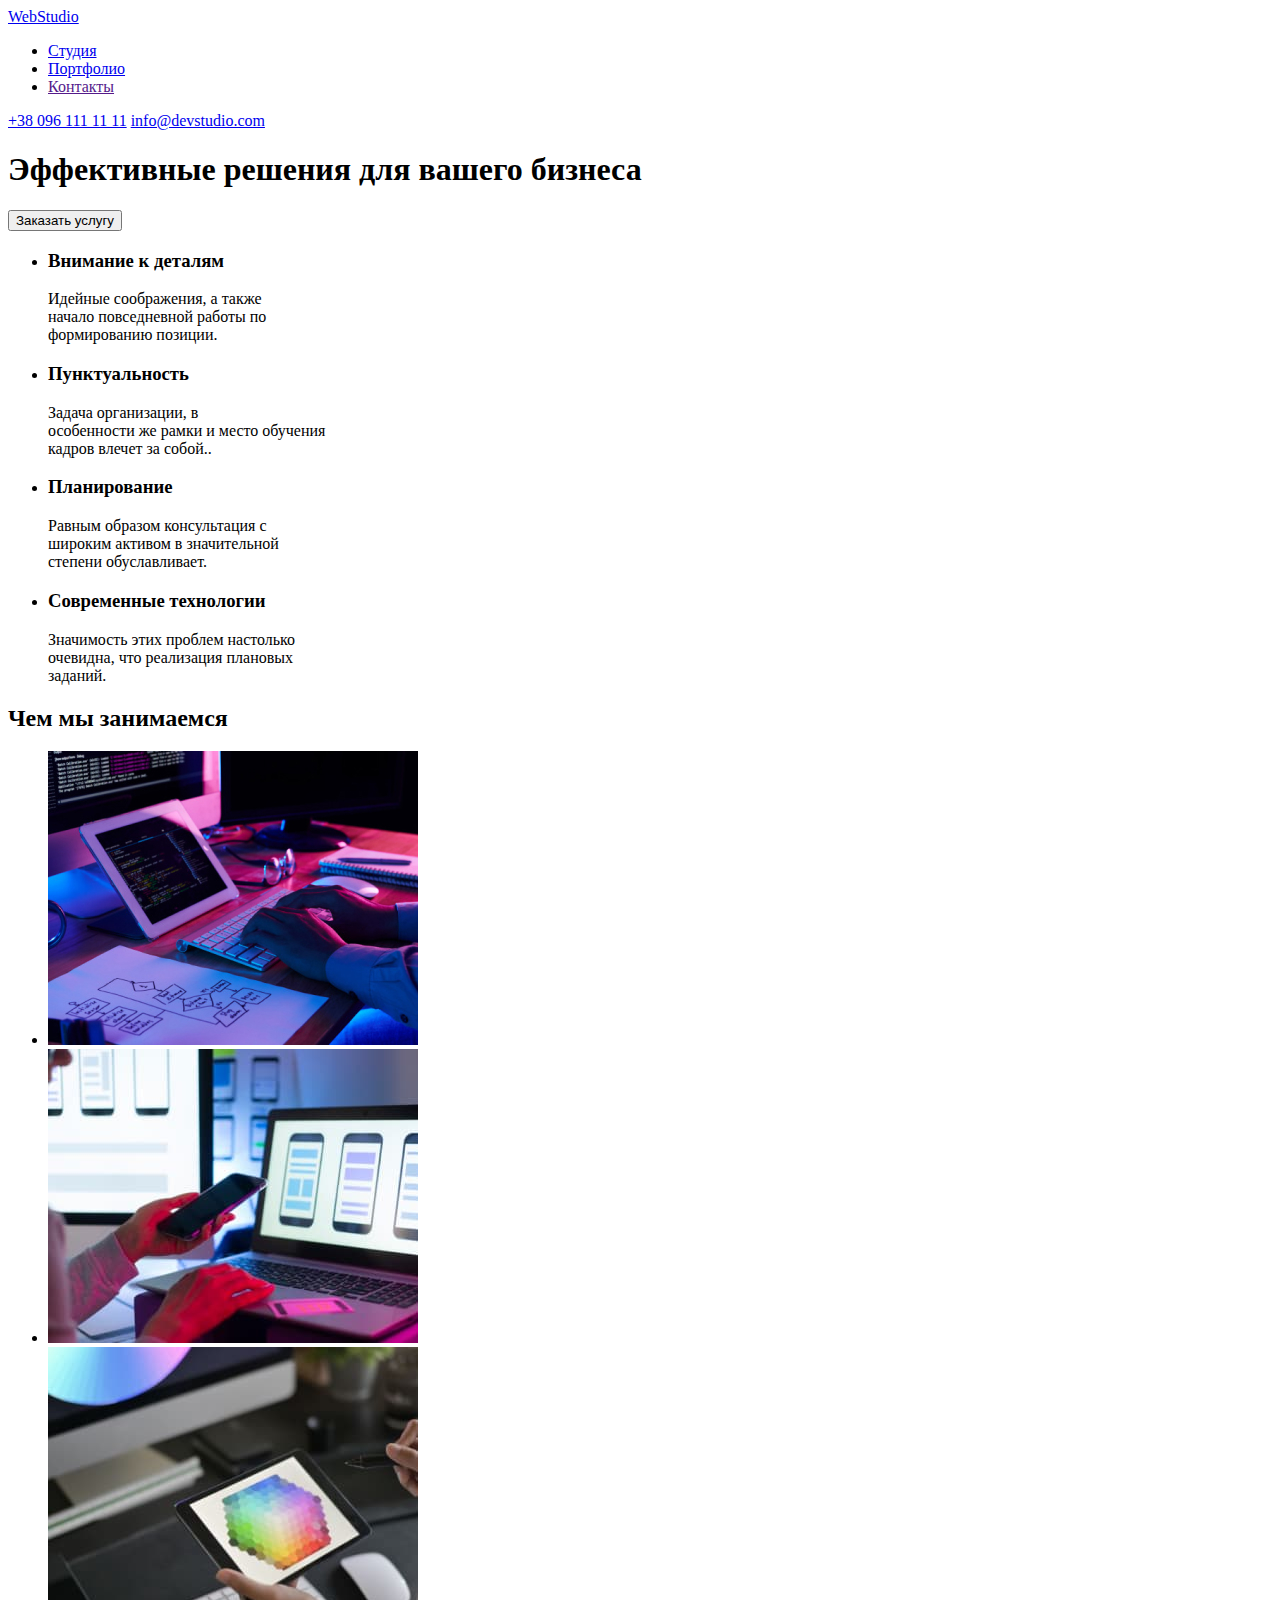
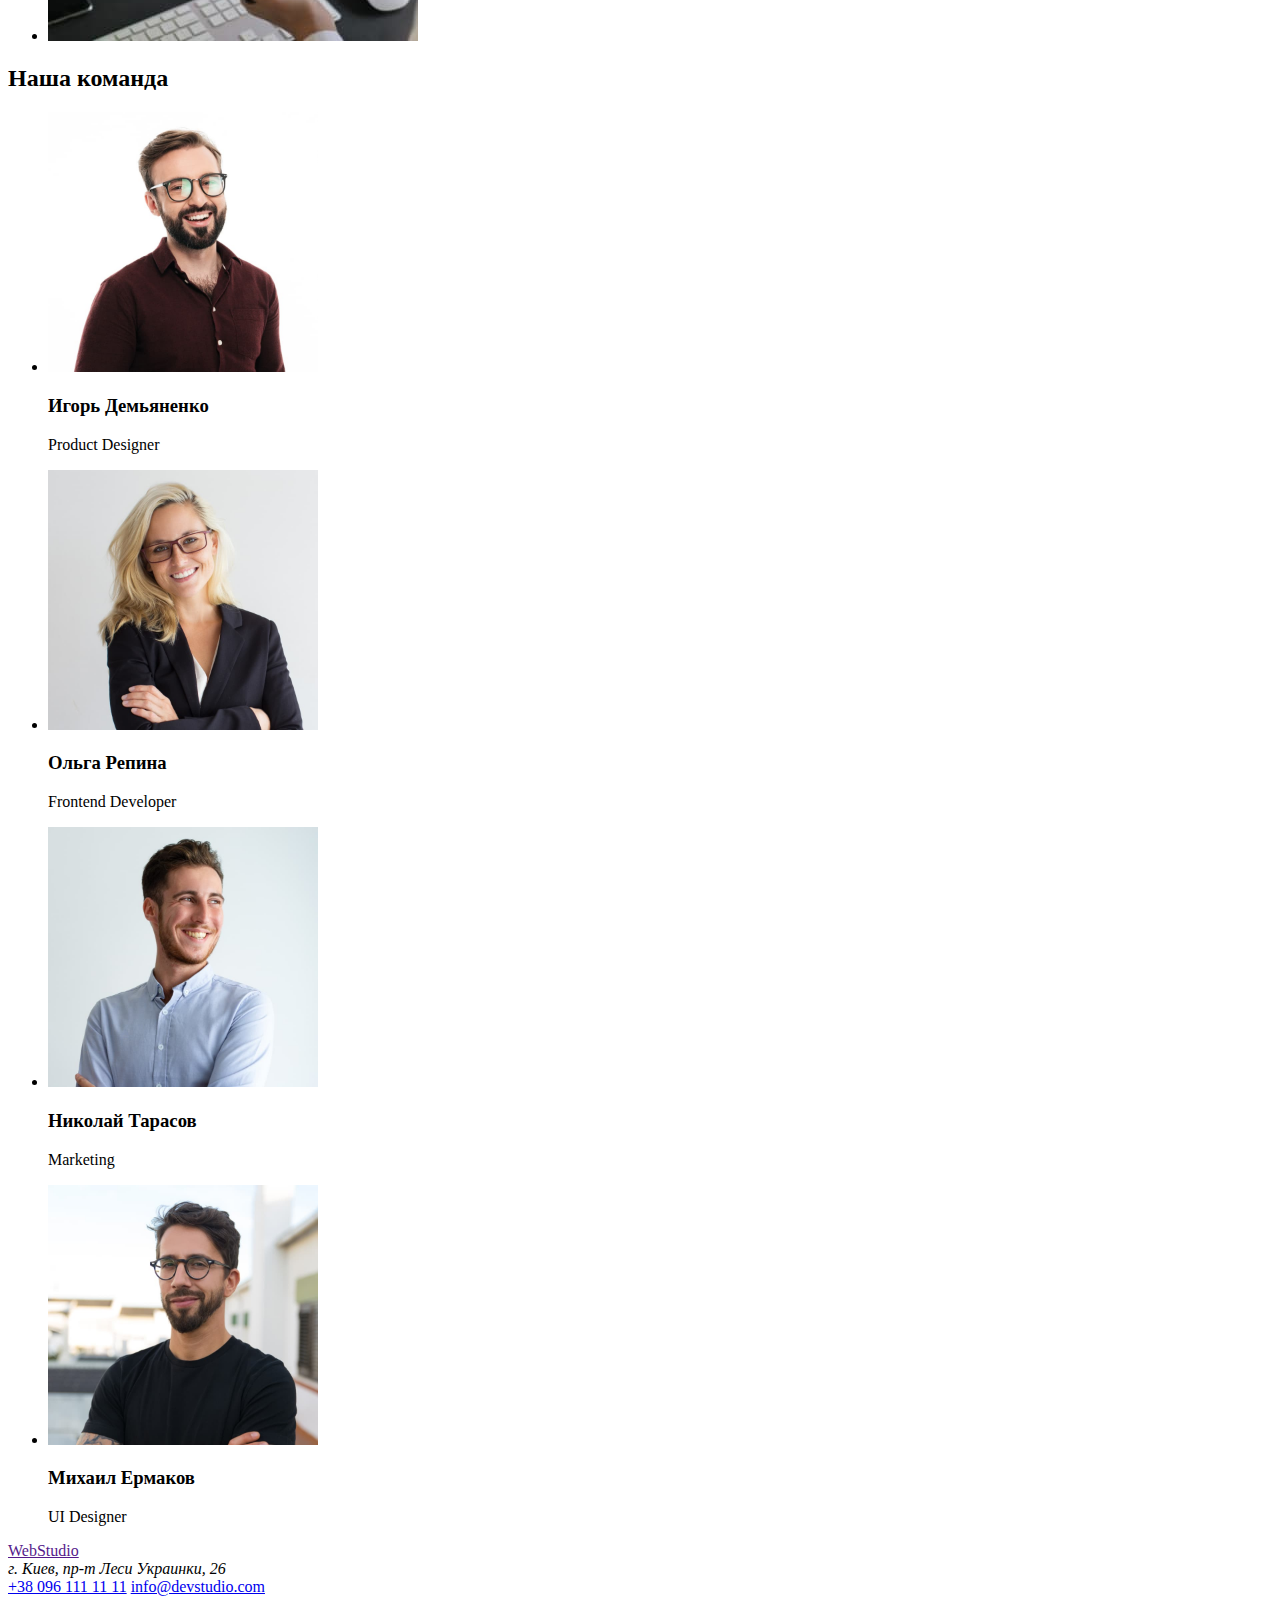
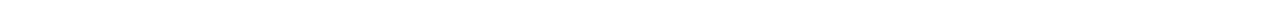
<file: index.html>
<!DOCTYPE html>
<html lang="ru">
  <head>
    <meta charset="UTF-8" />
    <meta http-equiv="X-UA-Compatible" content="IE=edge" />
    <meta name="viewport" content="width=device-width, initial-scale=1.0" />
    <title>goit-markup-hw-01.</title>
  </head>
  <body>
    <header>
      <a href="/"> WebStudio </a>
      <nav>
        <ul>
          <li><a href="index.html">Cтудия</a></li>
          <li><a href="portfolio.html">Портфолио</a></li>
          <li><a href="">Контакты</a></li>
        </ul>
      </nav>
      <div>
        <a href="tel:+380961111111">+38 096 111 11 11</a>
        <a href="info@devstudio.com">info@devstudio.com</a>
      </div>
    </header>
    <main>
      <section>
        <h1>Эффективные решения для вашего бизнеса</h1>
        <button type="button">Заказать услугу</button><a href=""></a>
      </section>
      <section>
        <ul>
          <li>
            <h3>Внимание к деталям</h3>
            <p>
              Идейные соображения, а также<br />
              начало повседневной работы по<br />
              формированию позиции.
            </p>
          </li>
          <li>
            <h3>Пунктуальность</h3>
            <p>
              Задача организации, в <br />
              особенности же рамки и место обучения <br />
              кадров влечет за собой..
            </p>
          </li>
          <li>
            <h3>Планирование</h3>
            <p>
              Равным образом консультация с<br />
              широким активом в значительной <br />
              степени обуславливает.
            </p>
          </li>
          <li>
            <h3>Современные технологии</h3>
            <p>
              Значимость этих проблем настолько <br />
              очевидна, что реализация плановых<br />
              заданий.
            </p>
          </li>
        </ul>
      </section>
      <section>
        <h2>Чем мы занимаемся</h2>
        <ul>
          <li>
            <img
              src="images/first-image.jpg"
              width="370"
              alt="Человек печатает на клавиатуре"
            />
          </li>
          <li>
            <img
              src="images/second-image.jpg"
              width="370"
              alt="Человек смотрит в телефон"
            />
          </li>
          <li>
            <img
              src="images/third-image.jpg"
              width="370"
              alt="Человек рисует на планшете"
            />
          </li>
        </ul>
      </section>
      <section>
        <h2>Наша команда</h2>
        <ul>
          <li>
            <img src="images/igor-img.jpg" alt="Мужчина в очках" width="270" />
            <h3>Игорь Демьяненко</h3>
            <p>Product Designer</p>
          </li>
          <li>
            <img
              src="images/olga-img.jpg"
              width="270"
              alt="Девушка в очках и костюме"
            />
            <h3>Ольга Репина</h3>
            <p>Frontend Developer</p>
          </li>
          <li>
            <img
              src="images/nikolay-img.jpg"
              alt="Улыбающийся мужчина"
              width="270"
            />
            <h3>Николай Тарасов</h3>
            <p>Marketing</p>
          </li>
          <li>
            <img
              src="images/mikhail-img.jpg"
              alt="Мужчина в очках"
              width="270"
            />
            <h3>Михаил Ермаков</h3>
            <p>UI Designer</p>
          </li>
        </ul>
      </section>
    </main>
    <footer>
      <a href="">WebStudio</a>
      <address>г. Киев, пр-т Леси Украинки, 26</address>
      <div>
        <a href="tel:+380961111111">+38 096 111 11 11</a>
        <a href="info@devstudio.com">info@devstudio.com</a>
      </div>
    </footer>
  </body>
</html>
</file>
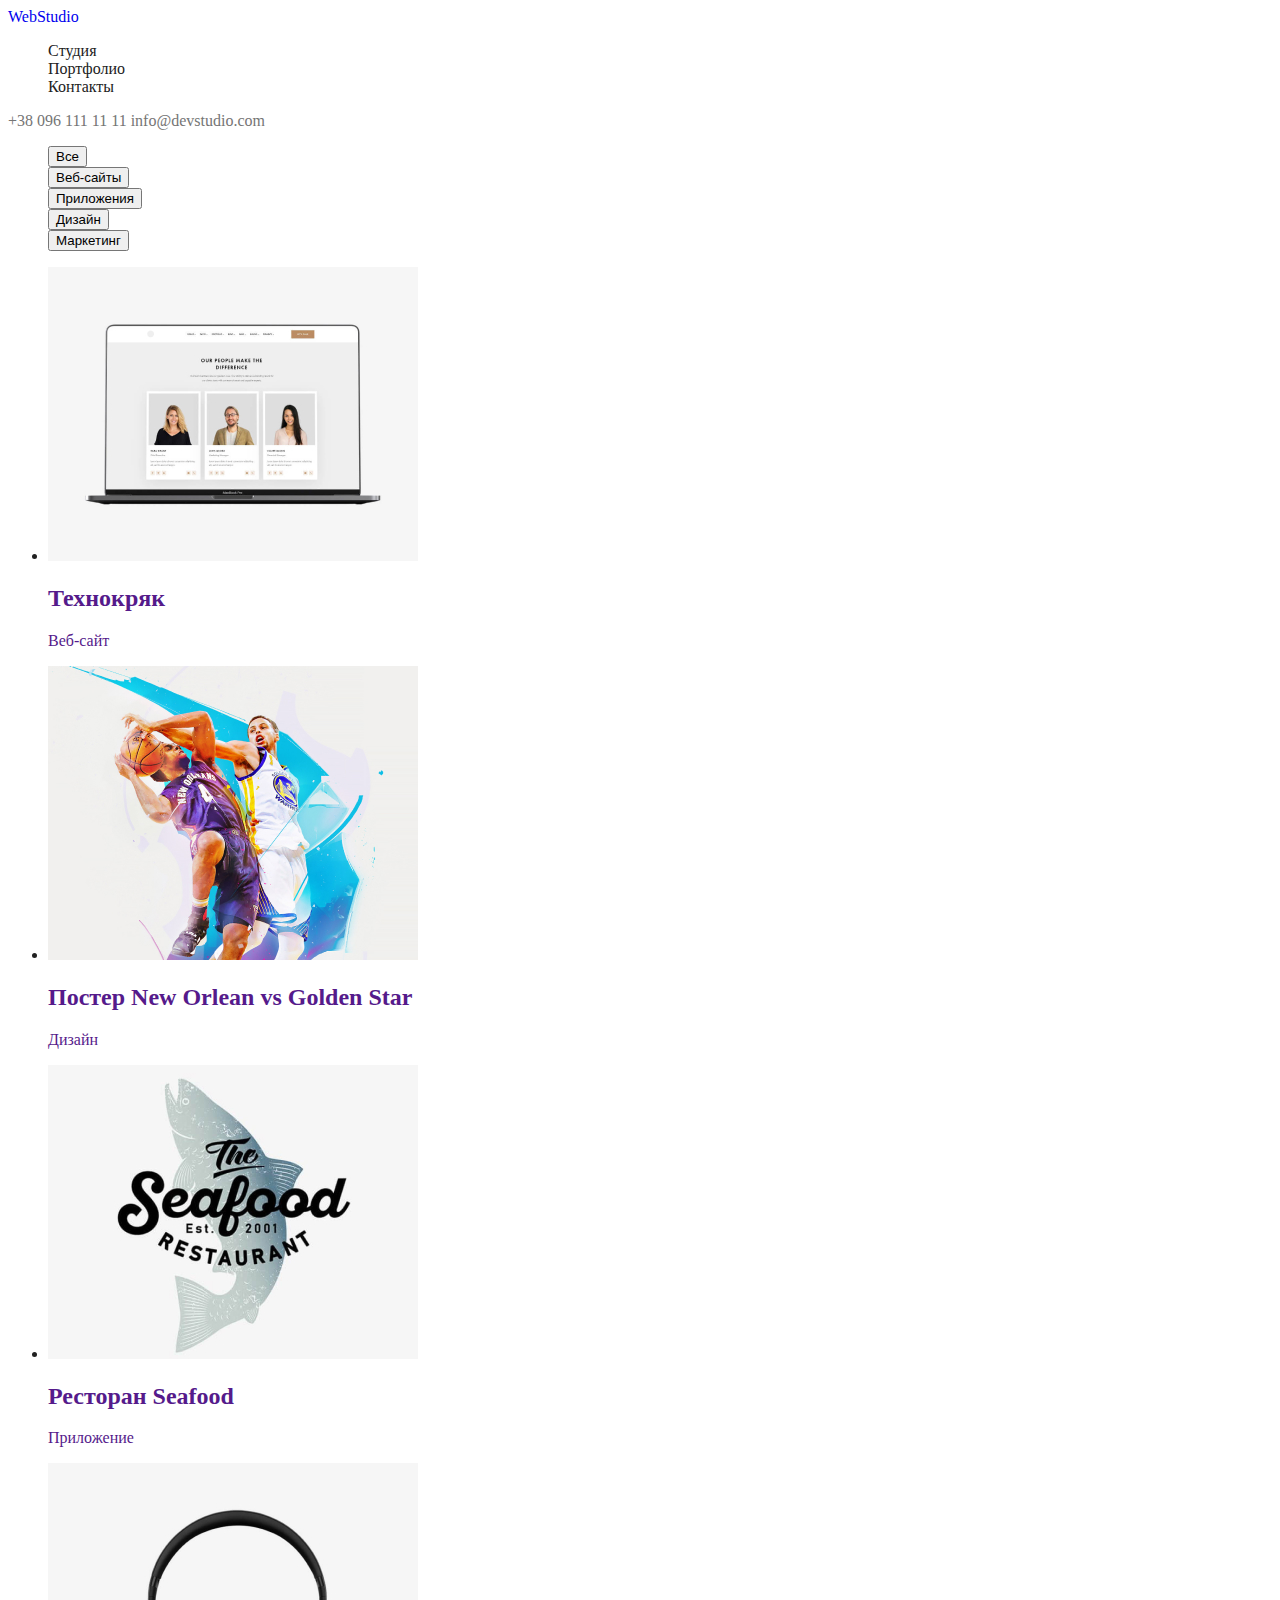
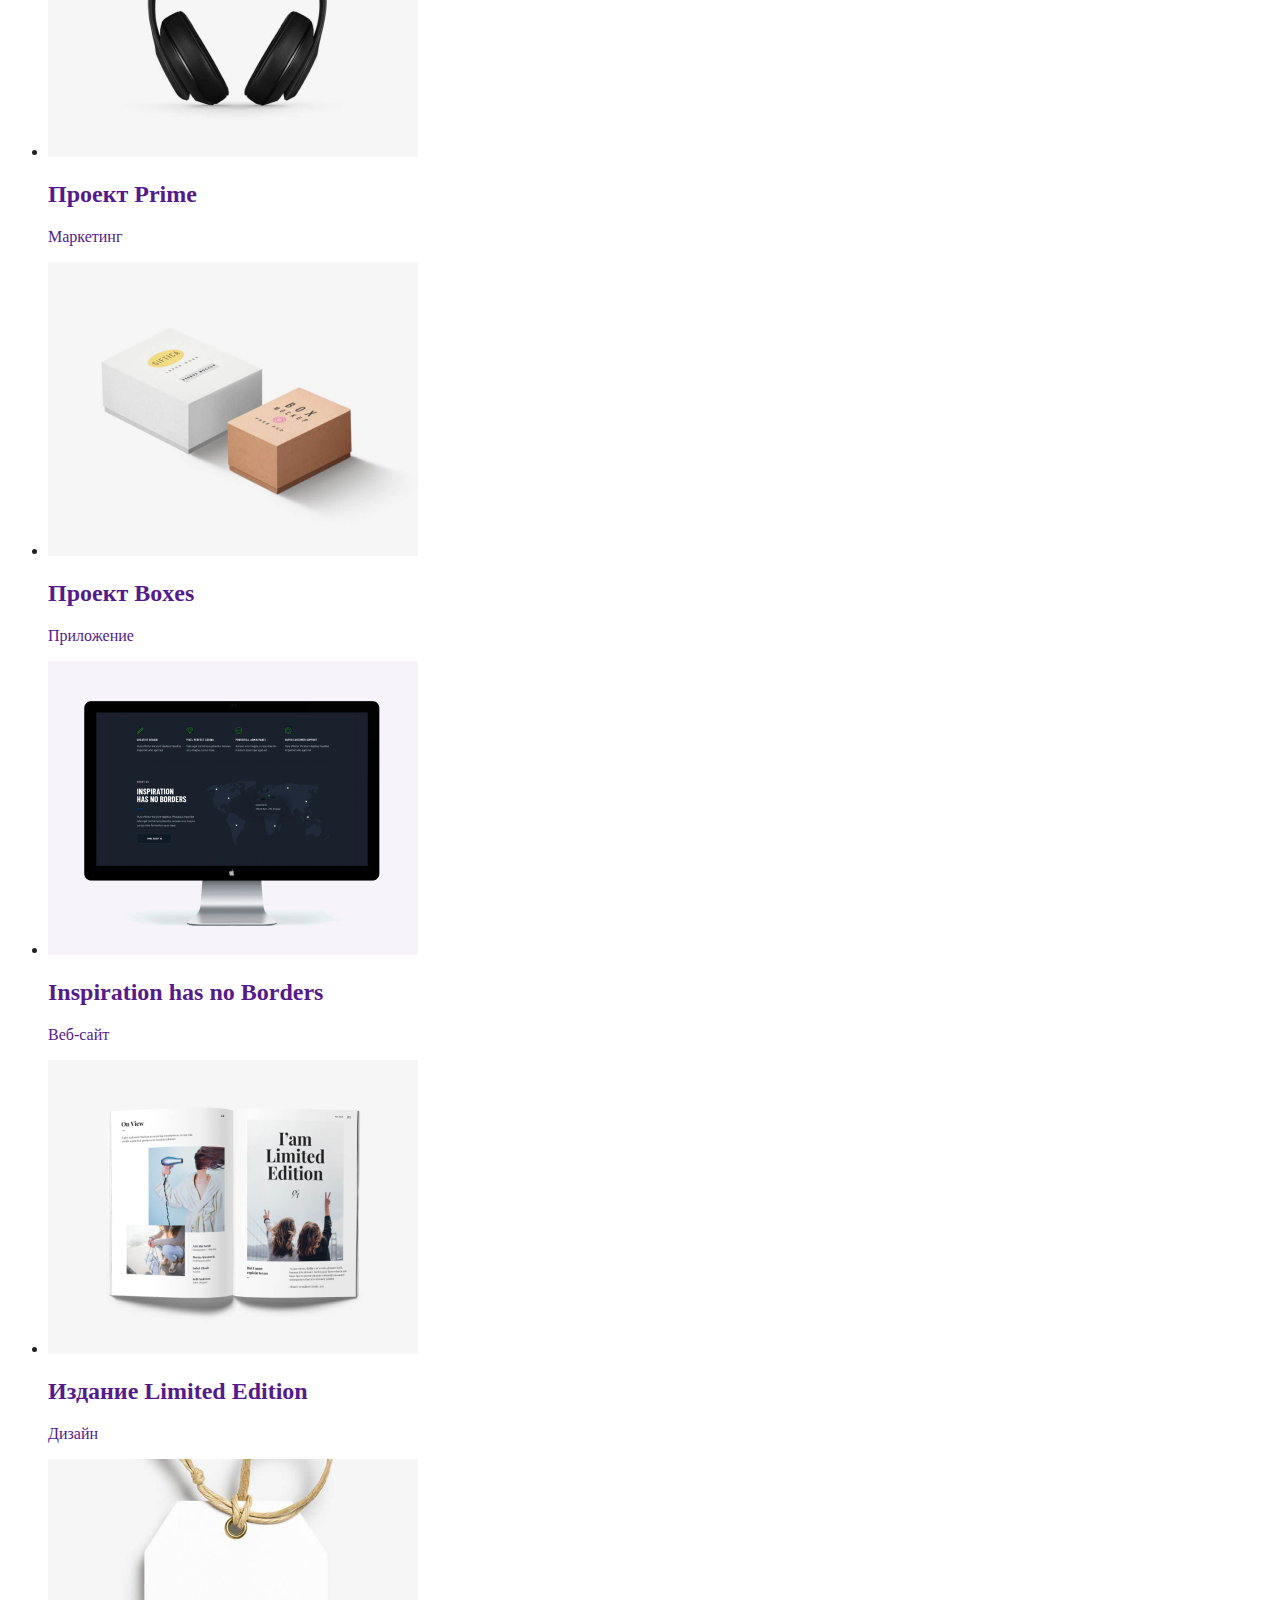
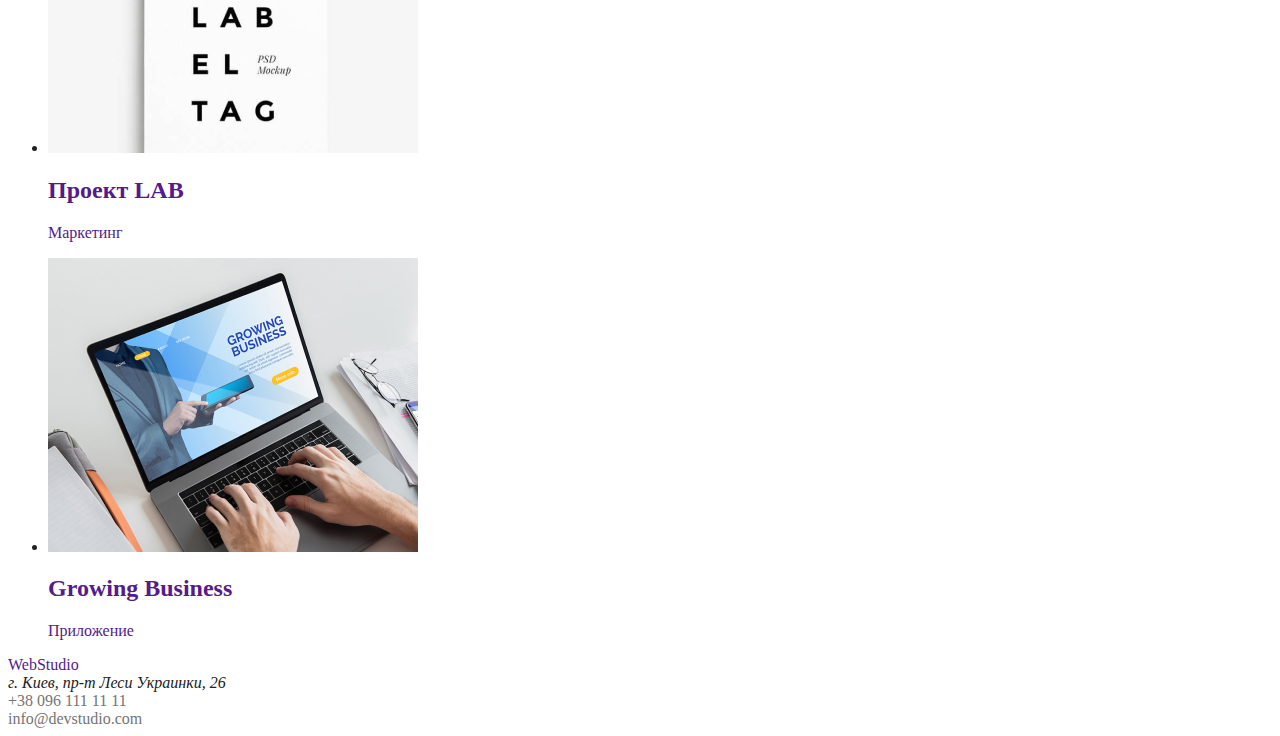
<file: portfolio.html>
<!DOCTYPE html>
<html lang="ru">
  <head>
    <meta charset="UTF-8" />
    <meta http-equiv="X-UA-Compatible" content="IE=edge" />
    <meta name="viewport" content="width=device-width, initial-scale=1.0" />
    <title>goit-markup-hw-02</title>
    <link rel="stylesheet" href="styles.css" />
    <link
      rel="stylesheet"
      href="https://fonts.google.com/specimen/Roboto#standard-styles"
    />
  </head>
  <body>
    <header>
      <a class="logo" href="/"> WebStudio </a>
      <nav>
        <ul class="nav list">
          <li class="nav-list"><a href="index.html">Cтудия</a></li>
          <li class="nav-list"><a href="portfolio.html">Портфолио</a></li>
          <li class="nav-list"><a href="">Контакты</a></li>
        </ul>
      </nav>
      <div class="contacts">
        <a href="tel:+380961111111">+38 096 111 11 11</a>
        <a href="info@devstudio.com">info@devstudio.com</a>
      </div>
    </header>
    <main>
      <ul class="buttons list">
        <li>
          <button class="nav-button" type="button">Все</button>
        </li>
        <li>
          <button class="nav-button" type="button">Веб-сайты</button>
        </li>
        <li>
          <button class="nav-button" type="button">Приложения</button>
        </li>
        <li>
          <button class="nav-button" type="button">Дизайн</button>
        </li>
        <li>
          <button class="nav-button" type="button">Маркетинг</button>
        </li>
      </ul>
      <ul class="cards">
        <li class="cards-list">
          <a href="">
            <img
              src="portfolio-images/pic-1.jpg"
              alt="Скриншот сайта на ноутбуке"
              width="370px"
              height="294px"
            />
            <h2>Технокряк</h2>
            <p>Веб-сайт</p>
          </a>
        </li>
        <li>
          <a href="">
            <img
              src="portfolio-images/pic-2.jpg"
              alt="Обложка с изображением баскетболистов"
              width="370px"
              height="294px"
            />
            <h2>Постер New Orlean vs Golden Star</h2>
            <p>Дизайн</p>
          </a>
        </li>
        <li>
          <a href="">
            <img
              src="portfolio-images/pic-3.jpg"
              alt="Эмблема рыбного ресторана"
              width="370px"
              height="294px"
            />
            <h2>Ресторан Seafood</h2>
            <p>Приложение</p>
          </a>
        </li>
        <li>
          <a href="">
            <img
              src="portfolio-images/pic-4.jpg"
              alt="Чёрные наушники"
              width="370px"
              height="294px"
            />
            <h2>Проект Prime</h2>
            <p>Маркетинг</p>
          </a>
        </li>
        <li>
          <a href="">
            <img
              src="portfolio-images/pic-5.jpg"
              alt="Изображение двух коробок"
              width="370px"
              height="294px"
            />
            <h2>Проект Boxes</h2>
            <p>Приложение</p>
          </a>
        </li>
        <li>
          <a href="">
            <img
              src="portfolio-images/pic-6.jpg"
              alt="Скриншот сайта на экране"
              width="370px"
              height="294px"
            />
            <h2>Inspiration has no Borders</h2>
            <p>Веб-сайт</p>
          </a>
        </li>
        <li>
          <a href="">
            <img
              src="portfolio-images/pic-7.jpg"
              alt="Фотография журнала"
              width="370px"
              height="294px"
            />
            <h2>Издание Limited Edition</h2>
            <p>Дизайн</p>
          </a>
        </li>
        <li>
          <a href="">
            <img
              src="portfolio-images/pic-8.jpg"
              alt="Бирка на белом фоне"
              width="370px"
              height="294px"
            />
            <h2>Проект LAB</h2>
            <p>Маркетинг</p>
          </a>
        </li>
        <li>
          <a href="">
            <img
              src="portfolio-images/pic-9.jpg"
              alt="Человек печатает на ноутбуке"
              width="370px"
              height="294px"
            />
            <h2>Growing Business</h2>
            <p>Приложение</p>
          </a>
        </li>
      </ul>
    </main>
    <footer class="bottom">
      <a class="logo" href="">WebStudio</a>
      <address class="address-list">г. Киев, пр-т Леси Украинки, 26</address>
      <div class="contacts">
        <a href="tel:+380961111111">+38 096 111 11 11</a> <br />
        <a href="info@devstudio.com">info@devstudio.com</a>
      </div>
    </footer>
  </body>
</html>
</file>
<file: styles.css>
:root {
  --main-text-color: rgba(33, 33, 33, 1);
  --bg-color: rgba(255, 255, 255, 1);
  --secondary-text-color: rgba(117, 117, 117, 1);
  --bg-buttons-color-hover: rgba(33, 150, 243, 1);
  --text-buttons-color-hover: rgba(255, 255, 255, 1);
}
/* bg-color:  rgba(255, 255, 255, 1) */
/* main-text-color: rgba(33, 33, 33, 1) */
/* secondary-text-color: rgba(117, 117, 117, 1) */
/* bg-buttons-color-hover: rgba(33, 150, 243, 1) */
/* text-buttons-color-hover: rgba(255, 255, 255, 1) */
body {
  color: var(--main-text-color);
}
a {
  text-decoration: none;
}
.nav-list > a:hover,
.nav-list > a:focus {
  color: var(--bg-buttons-color-hover);
}
.nav-list > a {
  color: var(--main-text-color);
}
.contacts > a:focus,
.contacts > a:hover {
  color: var(--bg-buttons-color-hover);
}
.contacts > a {
  color: var(--secondary-text-color);
}
.list {
  list-style: none;
}
.nav-button:focus,
.nav-button:hover {
  background-color: var(--bg-buttons-color-hover);
  color: var(--text-buttons-color-hover);
}
.cards > li {
}
</file>
